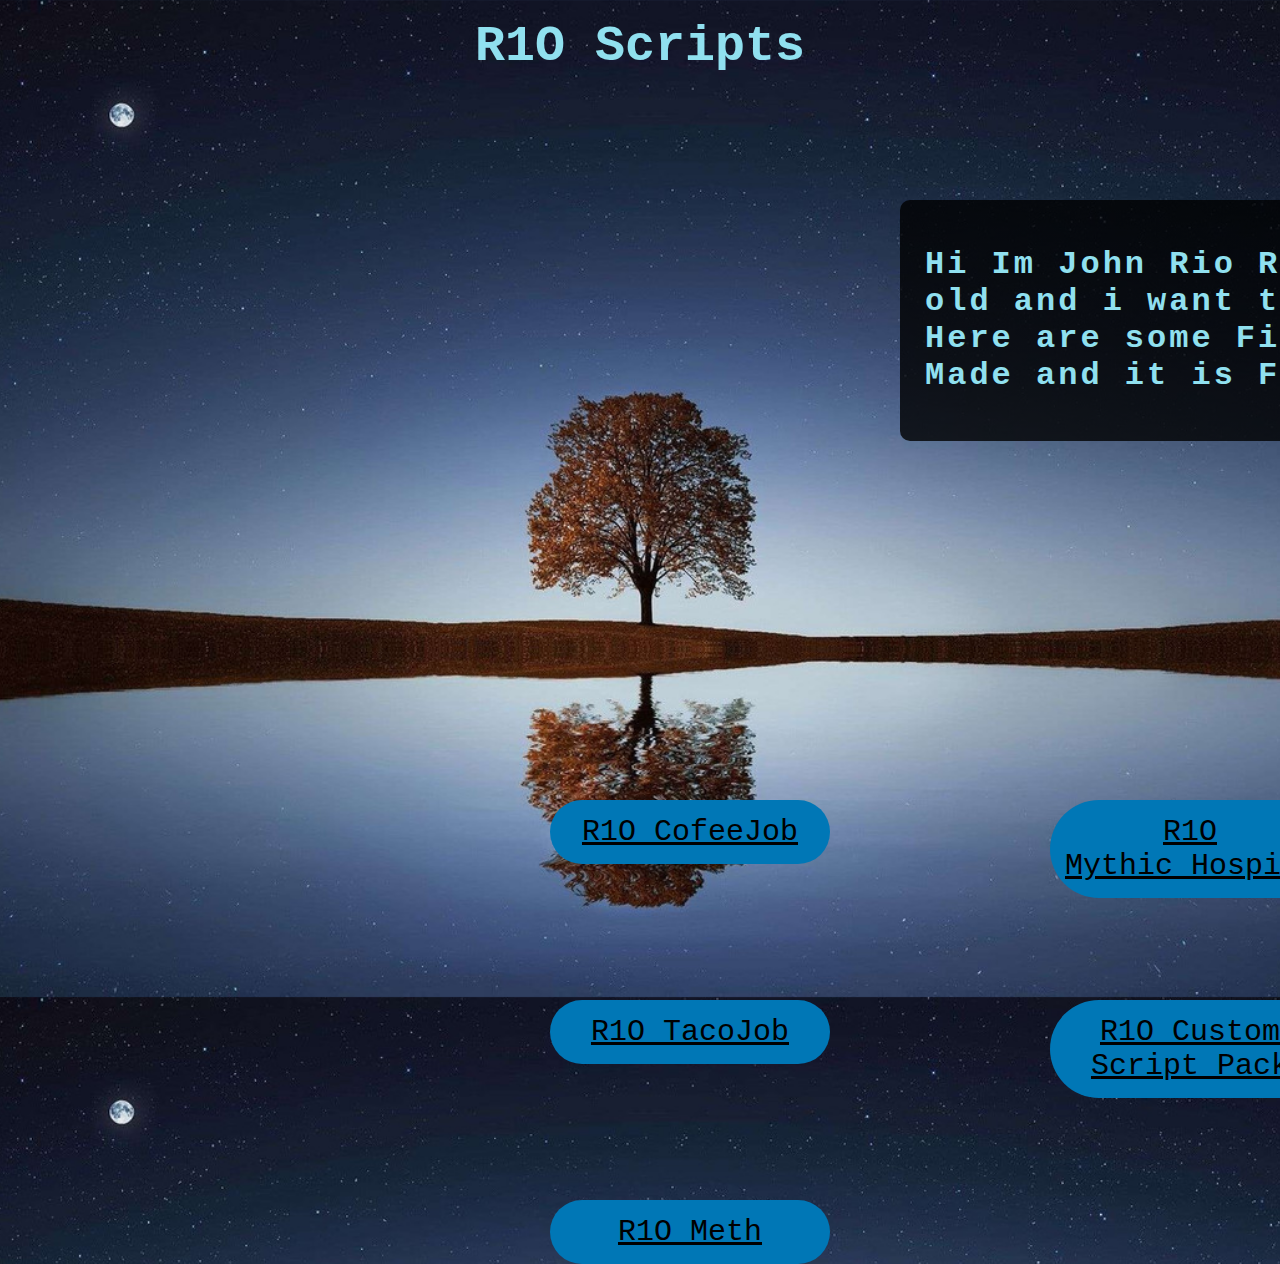
<file: download.html>
<!DOCTYPE html>
<html>
<head>
	<style class="background">
		
		body{
			background: linear-gradient(to top, rgba(0,0,0,0.5)50%,rgba(0,0,0,0.5)50%), url(images/1.jpg);
			background-image: url(images/1.jpg);
			background-position: center;
			background-size: cover;
			height: 109vh;
		}

	</style>
	<meta charset="utf-8">
	<meta name="viewport" content="width=device-width, initial-scale=1">
	<link rel="stylesheet" href="download_style.css">
	<title>Download Page</title>
</head>
<h1 class="welcome">R1O Scripts</h1>
<body>
	<div class="lorem">
		<h1>Hi Im John Rio Ramos.I am 13 years old and i want to be a developer.<br>Here are some Fivem Scripts that i Made and it is Free!</h1>
	</div>
		<div class="block">
			<a href="download/r1o_coffeebean.rar" class="btn" download>
			R1O CofeeJob
		</a>
		</div>
		<div class="blockk">
			<a href="download/r1o_tacojob.rar" class="btnn" download>
				R1O TacoJob
			</a>
		</div>
		<div class="meth">
			<a href="download/r1o_meth.rar" class="methbuttn" download>
				R1O Meth
			</a>
		</div>
		<div class="hospital">
			<a href="download/working_mythichospital.rar" class="hospitalbuttn" download>
				R1O Mythic_Hospital
			</a>
		</div>
		<div class="pack">
			<a href="download/r1o_pack.rar" class="packbtn" download>
				R1O Custom Script Pack
			</a>
		</div>
</body>
</html>
</file>
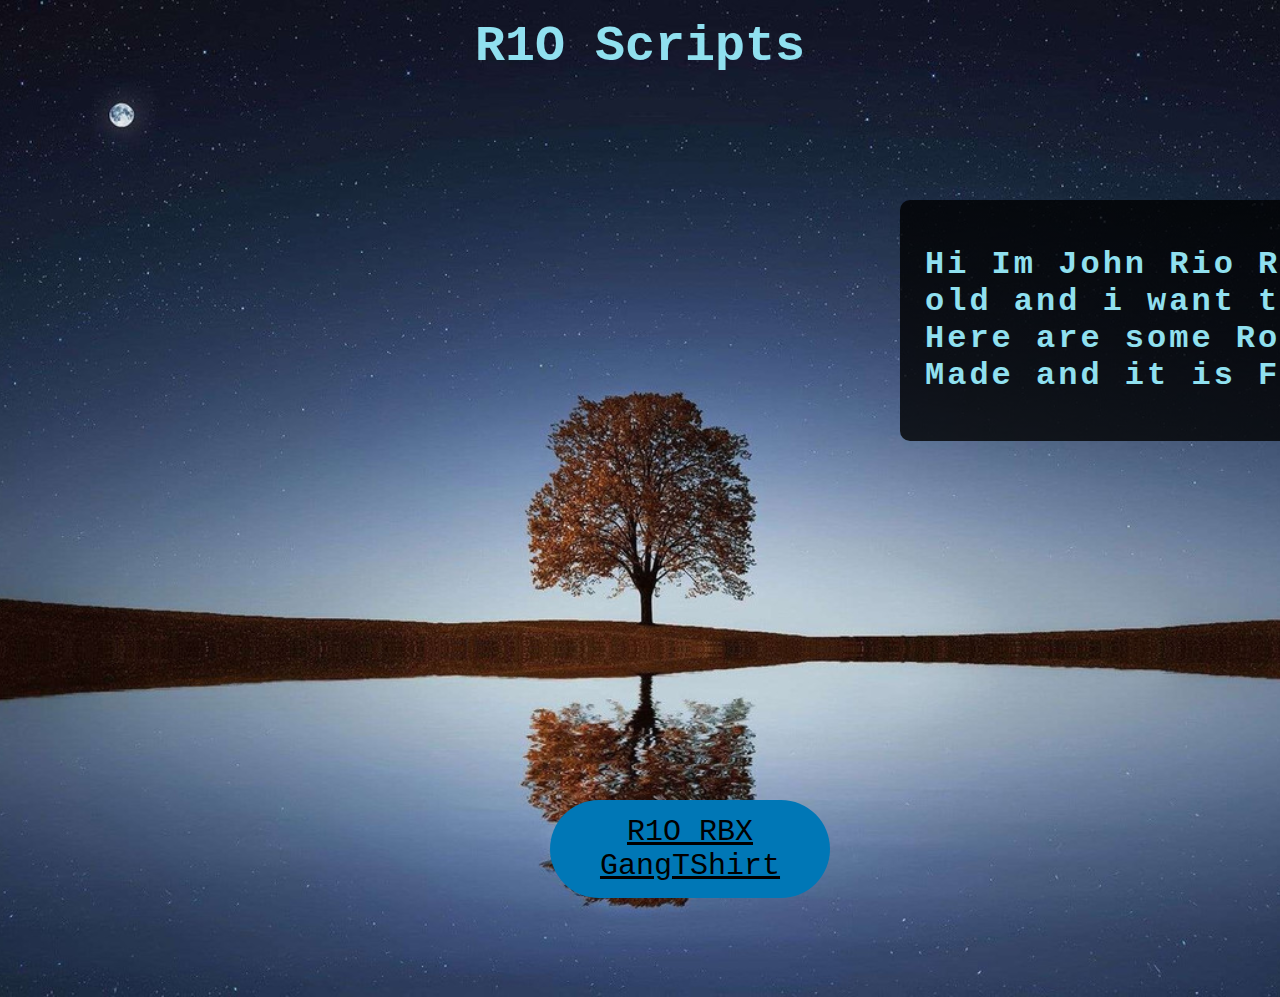
<file: roblox.html>
<!DOCTYPE html>
<html>
<head>
	<style class="background">
		
		body{
			background: linear-gradient(to top, rgba(0,0,0,0.5)50%,rgba(0,0,0,0.5)50%), url(images/1.jpg);
			background-image: url(images/1.jpg);
			background-position: center;
			background-size: cover;
			height: 109vh;
		}

	</style>
	<meta charset="utf-8">
	<meta name="viewport" content="width=device-width, initial-scale=1">
	<link rel="stylesheet" href="download_style.css">
	<title>Roblox Page</title>
</head>
<h1 class="welcome">R1O Scripts</h1>
<body>
	<div class="lorem">
		<h1>Hi Im John Rio Ramos.I am 13 years old and i want to be a developer.<br>Here are some Roblx Scripts that i Made and it is Free!<h1/>
	</div>
		<div class="block">
			<a href="download/r1o_gangshirt.rar" class="btn" download>
			R1O RBX GangTShirt</a>
		</div>
</body>
</html>
</file>
<file: download_style.css>
.dl {
	display: flex;
	justify-content: center;
	align-items: center;
	height: 100vh;
	flex-direction: column;
	font-family: sans-serif;
}

.block {
	display: block;
	background: #0077B6;
	padding: 15px;
	cursor: pointer;
	text-decoration: none;
	width: 250px;
	text-align: center;
	border-radius: 100px;
	font-size: 20px;
	transition: 0.3s ease-in-out;
	position: absolute;
	top: 800px;
	left: 500px;
	border: none;
	color: #fff;
	margin-left: 50px;
}
.block:hover {
	background: white;
}

.welcome {
	text-align: center;
	top: 0px;
	font-size: 50px;
	font-family: 'Courier New';
	color: #90E0EF;
	padding: 10px;
	margin: 8px;
}

.btn {
	font-family: 'Courier New';
	font-size: 30px;
	color: black;
}

.blockk {
	display: block;
	background: #0077B6;
	padding: 15px;
	cursor: pointer;
	text-decoration: none;
	width: 250px;
	text-align: center;
	border-radius: 100px;
	font-size: 20px;
	transition: 0.3s ease-in-out;
	position: absolute;
	top: 1000px;
	left: 500px;
	border: none;
	color: #fff;
	margin-left: 50px;
}
.blockk:hover {
	background: white;
}

.btnn {
	font-family: 'Courier New';
	font-size: 30px;
	color: black;
}

.meth {
	display: block;
	background: #0077B6;
	padding: 15px;
	cursor: pointer;
	text-decoration: none;
	width: 250px;
	text-align: center;
	border-radius: 100px;
	font-size: 20px;
	transition: 0.3s ease-in-out;
	position: absolute;
	top: 1200px;
	left: 500px;
	border: none;
	color: #fff;
	margin-left: 50px;
}
.meth:hover {
	background: white;
}

.methbuttn {
	font-family: 'Courier New';
	font-size: 30px;
	color: black;
}

.lorem {
	position: absolute;
	top: 200px;
	left: 900px;
	color: #90E0EF;
	font-family: 'Courier New';
	letter-spacing: 3px;
	background: linear-gradient(to top, rgba(0,0,0,0.8)50%, rgba(0,0,0,0.8)50%);
	border-radius: 10px;
	padding: 25px;
	width: 800px;
}

.hospital {
	display: block;
	background: #0077B6;
	padding: 15px;
	cursor: pointer;
	text-decoration: none;
	width: 250px;
	text-align: center;
	border-radius: 100px;
	font-size: 20px;
	transition: 0.3s ease-in-out;
	position: absolute;
	top: 800px;
	left: 1000px;
	border: none;
	color: #fff;
	margin-left: 50px;
}
.hospital:hover {
	background: white;
}

.hospitalbuttn {
	font-family: 'Courier New';
	font-size: 30px;
	color: black;
}

.pack {
	display: block;
	background: #0077B6;
	padding: 15px;
	cursor: pointer;
	text-decoration: none;
	width: 250px;
	text-align: center;
	border-radius: 100px;
	font-size: 20px;
	transition: 0.3s ease-in-out;
	position: absolute;
	top: 1000px;
	left: 1000px;
	border: none;
	color: #fff;
	margin-left: 50px;
}
.pack:hover {
	background: white;
}

.packbtn {
	font-family: 'Courier New';
	font-size: 30px;
	color: black;
}
</file>
